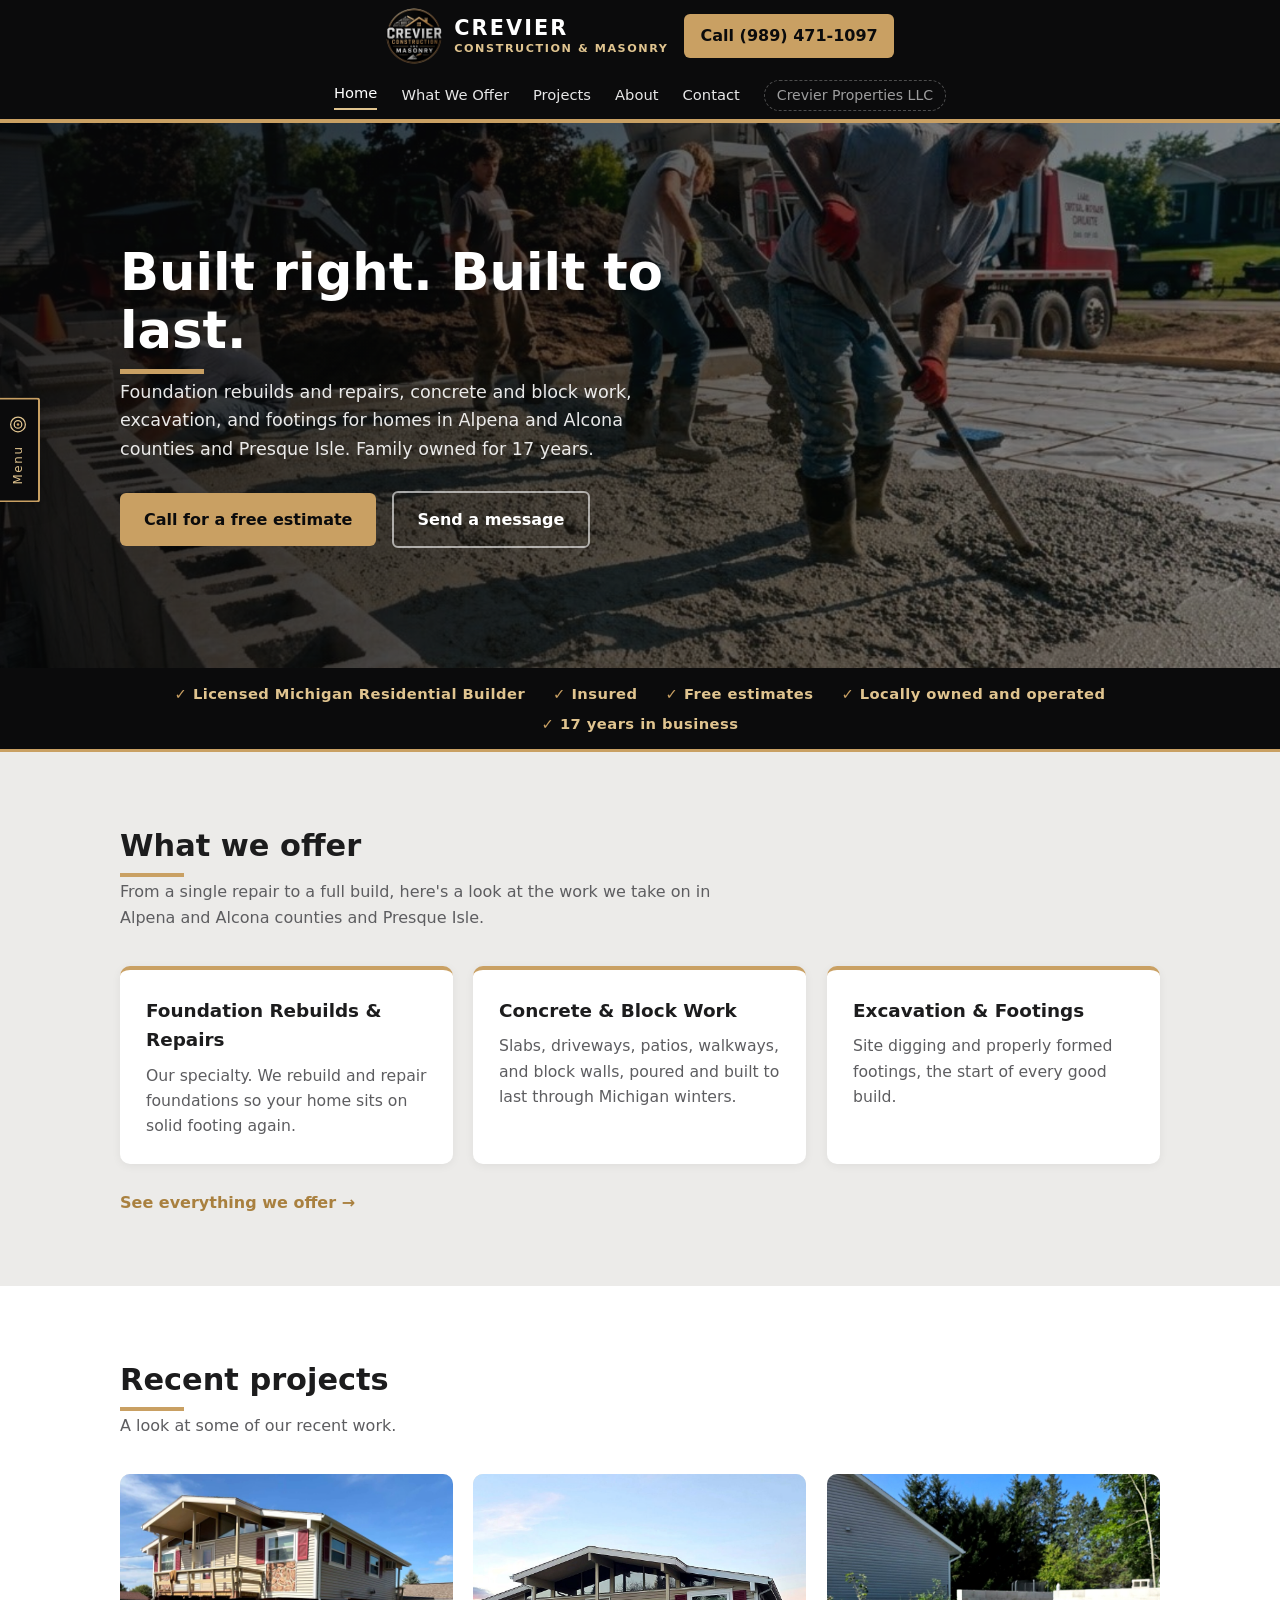
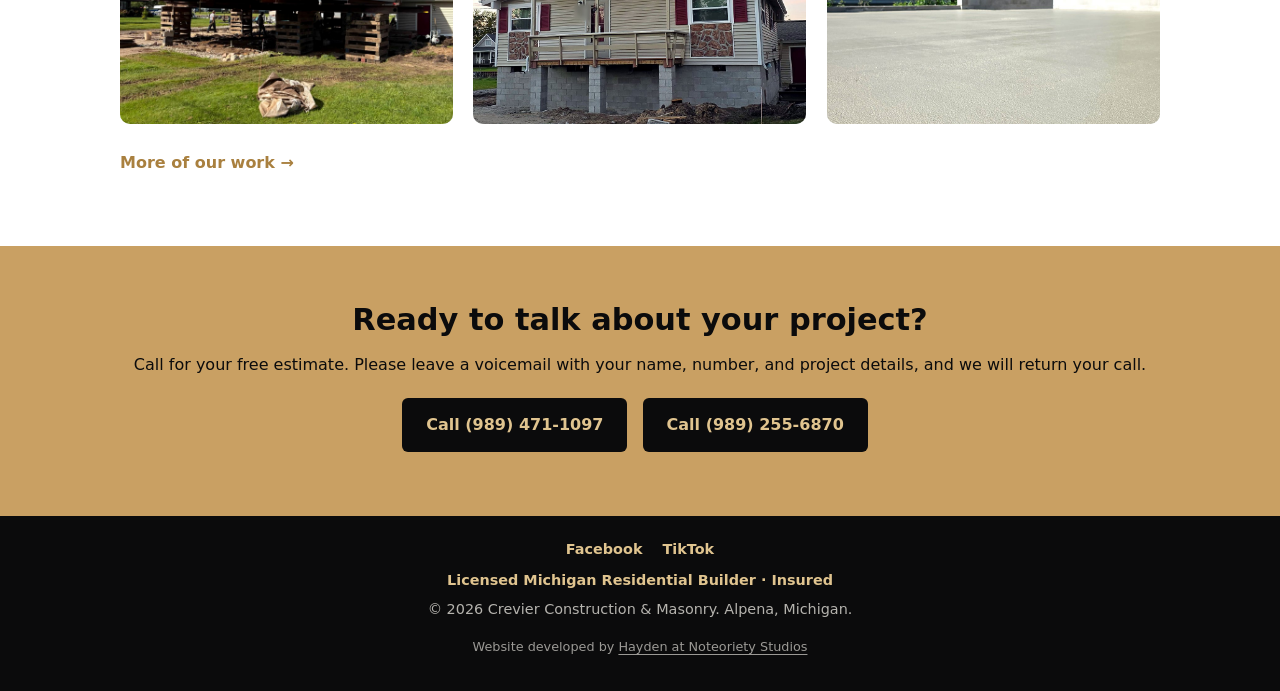
<file: index.html>
<!doctype html>
<html lang="en">
<head>
  <meta charset="utf-8">
  <meta name="viewport" content="width=device-width, initial-scale=1">
  <title>Crevier Construction &amp; Masonry | Alpena, Michigan</title>
  <meta name="description" content="Licensed Michigan residential builder serving Alpena and Alcona counties and Presque Isle. Foundation rebuilds and repairs, concrete and block work, excavation, and footings. Free estimates.">
  <meta property="og:type" content="website">
  <meta property="og:title" content="Crevier Construction &amp; Masonry | Alpena, Michigan">
  <meta property="og:description" content="Licensed Michigan residential builder serving Alpena and Alcona counties and Presque Isle. Foundation rebuilds and repairs, concrete and block work, excavation, and footings. Free estimates.">
  <meta property="og:image" content="https://crevierconstruction.com/logo/og-image.jpg">
  <meta name="theme-color" content="#0b0b0c">
  <link rel="stylesheet" href="/styles.css">
  <link rel="stylesheet" href="/fx.css">
  <link rel="stylesheet" href="/menu.css">
  <script>try{if(!sessionStorage.getItem('fxi')&&!matchMedia('(prefers-reduced-motion: reduce)').matches){document.documentElement.classList.add('fx-intro');sessionStorage.setItem('fxi','1')}}catch(e){}</script>
  <link rel="icon" href="/logo/favicon.png" type="image/png">
  <link rel="apple-touch-icon" href="/logo/apple-touch-icon.png">
</head>
<body>

  <header>
    <div class="wrap nav">
      <a class="brand" href="/" aria-label="Crevier Construction and Masonry, home"><img class="brand-mark" src="/logo/logo-mark.png" width="56" height="56" alt=""><span class="brand-text"><b>CREVIER</b><small>Construction &amp; Masonry</small></span></a>
      <nav>
        <a class="active" href="/">Home</a>
        <a href="/services">What We Offer</a>
        <a href="/projects">Projects</a>
        <a href="/about">About</a>
        <a href="/contact">Contact</a>
        <span class="tab-soon" title="Coming soon">Crevier Properties LLC</span>
      </nav>
        <a class="call-btn" href="tel:+19894711097">Call (989) 471-1097</a>
    </div>
  </header>

  <main>

    <section class="hero">
      <div class="wrap">
        <h1>Built right. Built to last.</h1>
        <p>Foundation rebuilds and repairs, concrete and block work, excavation, and footings for homes in Alpena and Alcona counties and Presque Isle. Family owned for 17 years.</p>
        <a class="btn btn-primary" href="tel:+19894711097">Call for a free estimate</a>
        <a class="btn btn-ghost" href="/contact">Send a message</a>
      </div>
    </section>

    <div class="trust">
      <div class="wrap">
        <ul>
          <li>Licensed Michigan Residential Builder</li>
          <li>Insured</li>
          <li>Free estimates</li>
          <li>Locally owned and operated</li>
          <li>17 years in business</li>
        </ul>
      </div>
    </div>

    <section>
      <div class="wrap">
        <h2>What we offer</h2>
        <p class="lead">From a single repair to a full build, here's a look at the work we take on in Alpena and Alcona counties and Presque Isle.</p>
        <div class="grid">
          <div class="card">
            <h3>Foundation Rebuilds &amp; Repairs</h3>
            <p>Our specialty. We rebuild and repair foundations so your home sits on solid footing again.</p>
          </div>
          <div class="card">
            <h3>Concrete &amp; Block Work</h3>
            <p>Slabs, driveways, patios, walkways, and block walls, poured and built to last through Michigan winters.</p>
          </div>
          <div class="card">
            <h3>Excavation &amp; Footings</h3>
            <p>Site digging and properly formed footings, the start of every good build.</p>
          </div>
        </div>
        <a class="more-link" href="/services">See everything we offer &rarr;</a>
      </div>
    </section>

    <section class="alt">
      <div class="wrap">
        <h2>Recent projects</h2>
        <p class="lead">A look at some of our recent work.</p>
        <div class="grid">
          <a class="photo has-img" href="/foundations-house-lifting">
            <img src="/images/house-lift-front.jpg" loading="lazy" alt="A house raised on timber cribbing and steel beams beside an open lawn">
          </a>
          <a class="photo has-img" href="/foundations-house-lifting">
            <img src="/images/house-new-block-foundation-dusk.jpg" loading="lazy" style="object-position: center 55%;" alt="A house with a deck set on a new concrete block foundation at dusk">
          </a>
          <a class="photo has-img" href="/concrete-pours">
            <img src="/images/smooth-slab-finish.jpg" loading="lazy" style="object-position: center 40%;" alt="A smooth finished concrete slab beside new block walls">
          </a>
        </div>
        <a class="more-link" href="/projects">More of our work &rarr;</a>
      </div>
    </section>

    <section class="cta">
      <div class="wrap">
        <h2>Ready to talk about your project?</h2>
        <p>Call for your free estimate. Please leave a voicemail with your name, number, and project details, and we will return your call.</p>
        <a class="btn btn-light" href="tel:+19894711097">Call (989) 471-1097</a>
        <a class="btn btn-light" href="tel:+19892556870">Call (989) 255-6870</a>
      </div>
    </section>

  </main>

  <footer>
    <div class="wrap">
      <div class="foot-social"><a href="https://www.facebook.com/share/19VRkH3K3u/" target="_blank" rel="noopener">Facebook</a><a href="https://www.tiktok.com/@crevier.construct" target="_blank" rel="noopener">TikTok</a></div>
      <div class="foot-lic">Licensed Michigan Residential Builder &middot; Insured</div>
      &copy; 2026 Crevier Construction &amp; Masonry. Alpena, Michigan.
      <div class="foot-credit">Website developed by <a href="https://noteinc.dev">Hayden at Noteoriety Studios</a></div>
    </div>
  </footer>

  <script src="/fx.js"></script>
  <script src="/menu.js"></script>
</body>
</html>
</file>
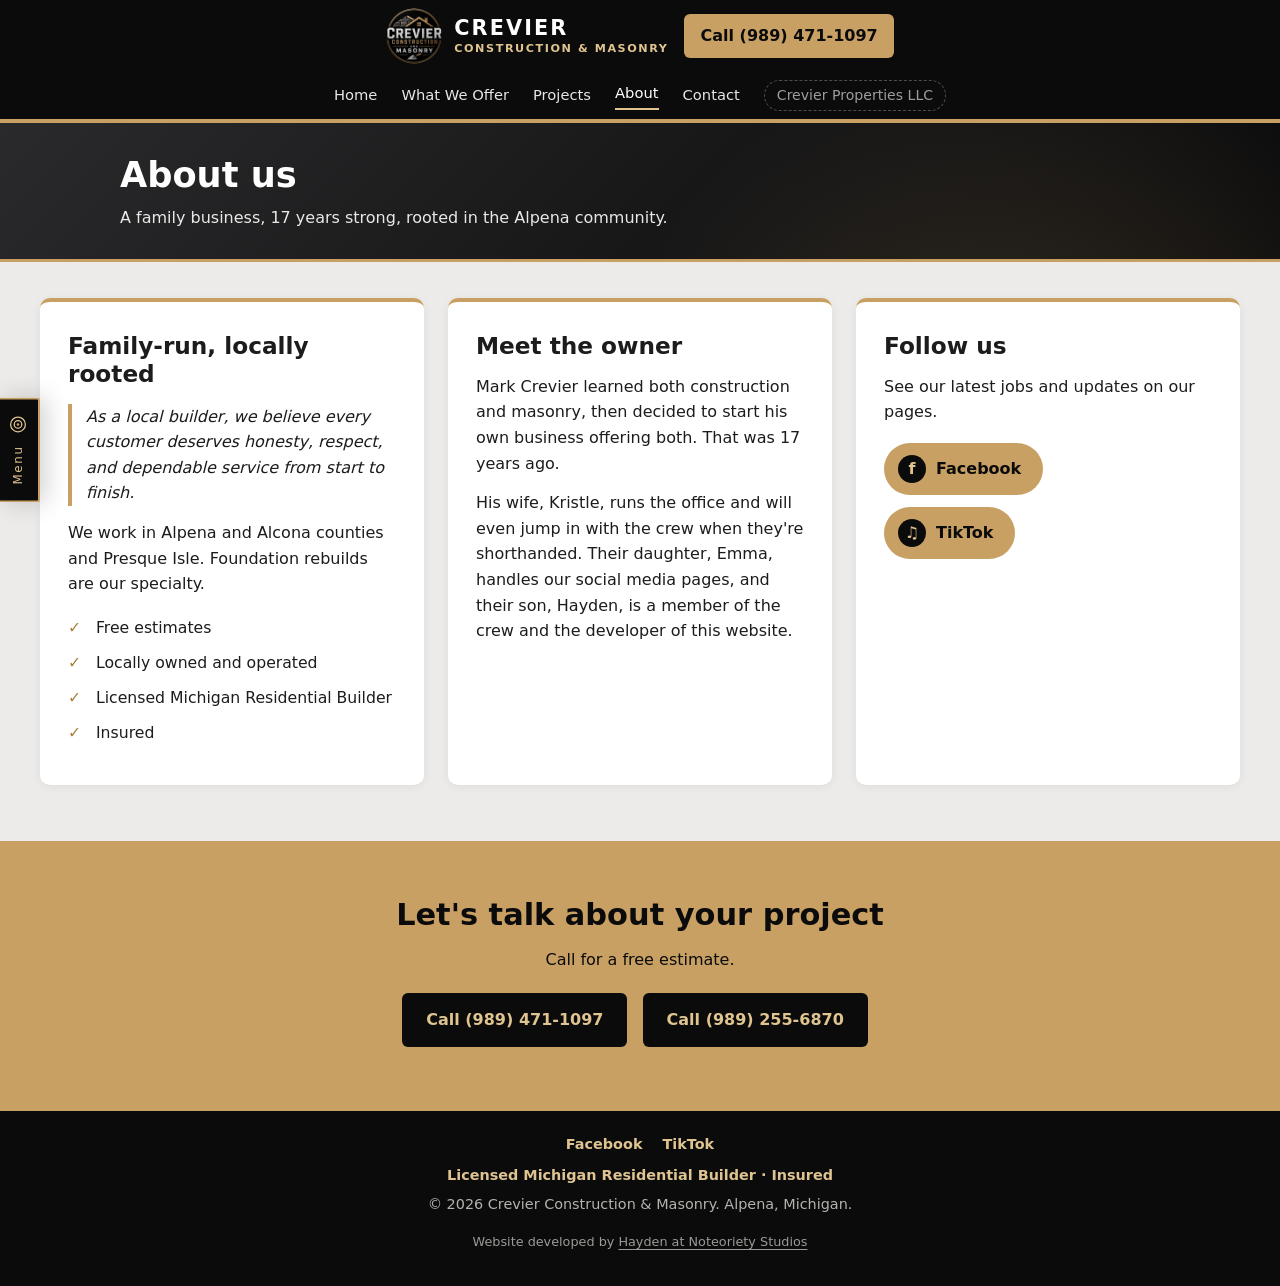
<file: about.html>
<!doctype html>
<html lang="en">
<head>
  <meta charset="utf-8">
  <meta name="viewport" content="width=device-width, initial-scale=1">
  <title>About | Crevier Construction &amp; Masonry</title>
  <meta name="description" content="Crevier Construction and Masonry is a family business serving Alpena and Alcona counties and Presque Isle.">
  <meta property="og:type" content="website">
  <meta property="og:title" content="About | Crevier Construction &amp; Masonry">
  <meta property="og:description" content="Crevier Construction and Masonry is a family business serving Alpena and Alcona counties and Presque Isle.">
  <meta property="og:image" content="https://crevierconstruction.com/logo/og-image.jpg">
  <meta name="theme-color" content="#0b0b0c">
  <link rel="stylesheet" href="/styles.css">
  <link rel="stylesheet" href="/fx.css">
  <link rel="stylesheet" href="/menu.css">
  <script>try{if(!sessionStorage.getItem('fxi')&&!matchMedia('(prefers-reduced-motion: reduce)').matches){document.documentElement.classList.add('fx-intro');sessionStorage.setItem('fxi','1')}}catch(e){}</script>
  <link rel="icon" href="/logo/favicon.png" type="image/png">
  <link rel="apple-touch-icon" href="/logo/apple-touch-icon.png">
</head>
<body>

  <header>
    <div class="wrap nav">
      <a class="brand" href="/" aria-label="Crevier Construction and Masonry, home"><img class="brand-mark" src="/logo/logo-mark.png" width="56" height="56" alt=""><span class="brand-text"><b>CREVIER</b><small>Construction &amp; Masonry</small></span></a>
      <nav>
        <a href="/">Home</a>
        <a href="/services">What We Offer</a>
        <a href="/projects">Projects</a>
        <a class="active" href="/about">About</a>
        <a href="/contact">Contact</a>
        <span class="tab-soon" title="Coming soon">Crevier Properties LLC</span>
      </nav>
      <a class="call-btn" href="tel:+19894711097">Call (989) 471-1097</a>
    </div>
  </header>

  <main>

    <div class="page-hero slim">
      <div class="wrap">
        <h1>About us</h1>
        <p>A family business, 17 years strong, rooted in the Alpena community.</p>
      </div>
    </div>

    <section class="about-section">
      <div class="wrap">
        <div class="about-cols">

          <div class="card">
            <h2>Family-run, locally rooted</h2>
            <p class="quote">As a local builder, we believe every customer deserves honesty, respect, and dependable service from start to finish.</p>
            <p>We work in Alpena and Alcona counties and Presque Isle. Foundation rebuilds are our specialty.</p>
            <ul class="checks">
              <li>Free estimates</li>
              <li>Locally owned and operated</li>
              <li>Licensed Michigan Residential Builder</li>
              <li>Insured</li>
            </ul>
          </div>

          <div class="card">
            <h2>Meet the owner</h2>
            <p>Mark Crevier learned both construction and masonry, then decided to start his own business offering both. That was 17 years ago.</p>
            <p>His wife, Kristle, runs the office and will even jump in with the crew when they're shorthanded. Their daughter, Emma, handles our social media pages, and their son, Hayden, is a member of the crew and the developer of this website.</p>
          </div>

          <div class="card">
            <h2>Follow us</h2>
            <p>See our latest jobs and updates on our pages.</p>
            <div class="social">
              <a class="social-btn" href="https://www.facebook.com/share/19VRkH3K3u/" target="_blank" rel="noopener"><span class="badge">f</span>Facebook</a>
              <a class="social-btn" href="https://www.tiktok.com/@crevier.construct" target="_blank" rel="noopener"><span class="badge">&#9835;</span>TikTok</a>
            </div>
          </div>

        </div>
      </div>
    </section>

    <section class="cta">
      <div class="wrap">
        <h2>Let's talk about your project</h2>
        <p>Call for a free estimate.</p>
        <a class="btn btn-light" href="tel:+19894711097">Call (989) 471-1097</a>
        <a class="btn btn-light" href="tel:+19892556870">Call (989) 255-6870</a>
      </div>
    </section>

  </main>

  <footer>
    <div class="wrap">
      <div class="foot-social"><a href="https://www.facebook.com/share/19VRkH3K3u/" target="_blank" rel="noopener">Facebook</a><a href="https://www.tiktok.com/@crevier.construct" target="_blank" rel="noopener">TikTok</a></div>
      <div class="foot-lic">Licensed Michigan Residential Builder &middot; Insured</div>
      &copy; 2026 Crevier Construction &amp; Masonry. Alpena, Michigan.
      <div class="foot-credit">Website developed by <a href="https://noteinc.dev">Hayden at Noteoriety Studios</a></div>
    </div>
  </footer>

  <script src="/fx.js"></script>
  <script src="/menu.js"></script>
</body>
</html>
</file>
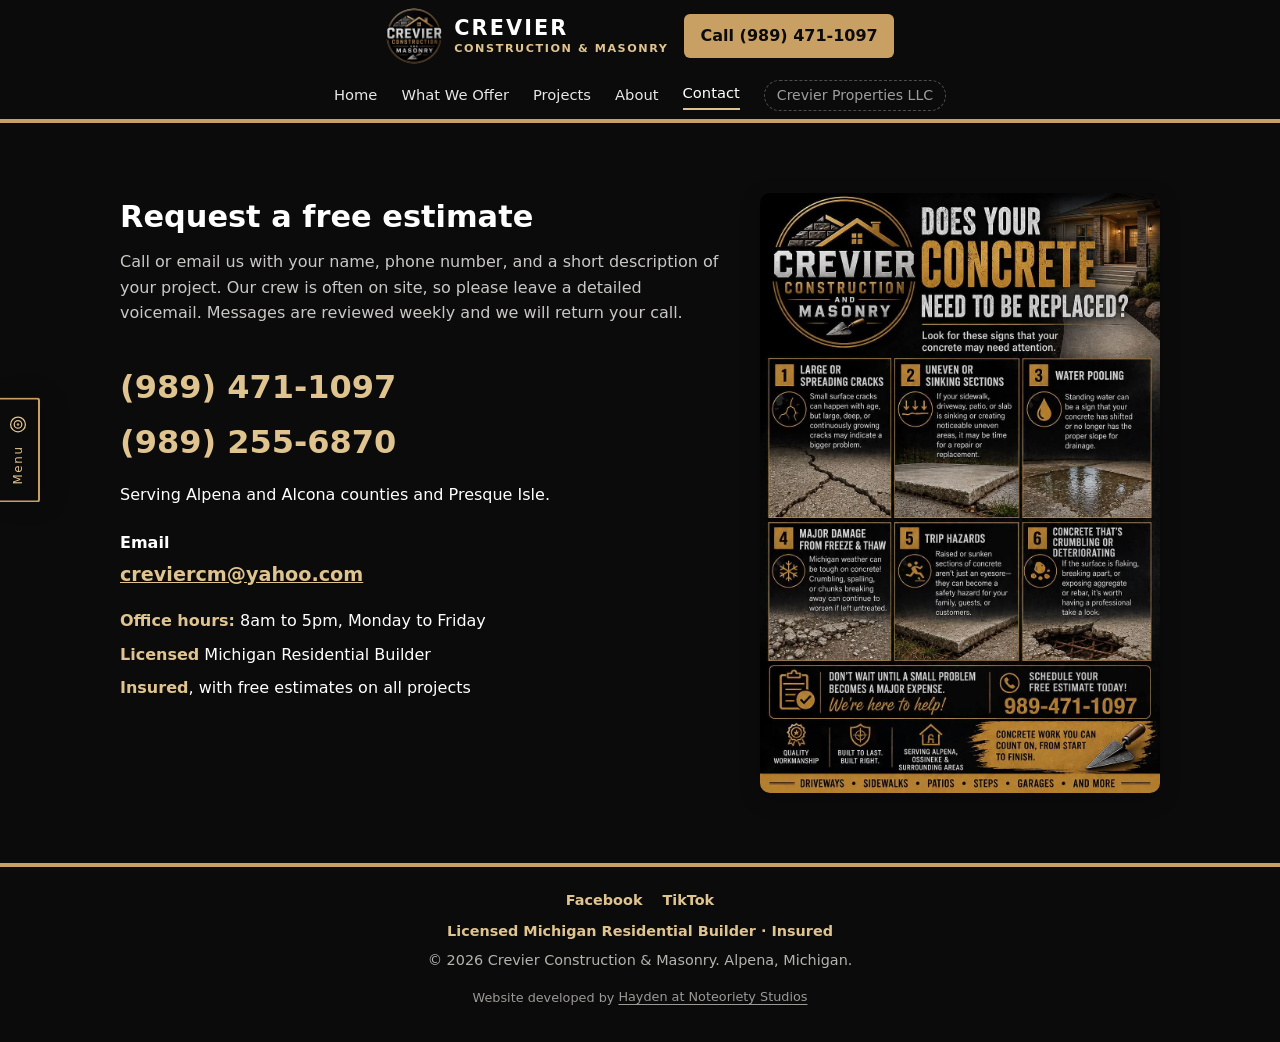
<file: contact.html>
<!doctype html>
<html lang="en">
<head>
  <meta charset="utf-8">
  <meta name="viewport" content="width=device-width, initial-scale=1">
  <title>Contact | Crevier Construction &amp; Masonry</title>
  <meta name="description" content="Call or email Crevier Construction and Masonry in Alpena, Michigan for a free estimate. Office hours 8am to 5pm, Monday to Friday.">
  <meta property="og:type" content="website">
  <meta property="og:title" content="Contact | Crevier Construction &amp; Masonry">
  <meta property="og:description" content="Call or email Crevier Construction and Masonry in Alpena, Michigan for a free estimate. Office hours 8am to 5pm, Monday to Friday.">
  <meta property="og:image" content="https://crevierconstruction.com/logo/og-image.jpg">
  <meta name="theme-color" content="#0b0b0c">
  <link rel="stylesheet" href="/styles.css">
  <link rel="stylesheet" href="/fx.css">
  <link rel="stylesheet" href="/menu.css">
  <script>try{if(!sessionStorage.getItem('fxi')&&!matchMedia('(prefers-reduced-motion: reduce)').matches){document.documentElement.classList.add('fx-intro');sessionStorage.setItem('fxi','1')}}catch(e){}</script>
  <link rel="icon" href="/logo/favicon.png" type="image/png">
  <link rel="apple-touch-icon" href="/logo/apple-touch-icon.png">
</head>
<body>

  <header>
    <div class="wrap nav">
      <a class="brand" href="/" aria-label="Crevier Construction and Masonry, home"><img class="brand-mark" src="/logo/logo-mark.png" width="56" height="56" alt=""><span class="brand-text"><b>CREVIER</b><small>Construction &amp; Masonry</small></span></a>
      <nav>
        <a href="/">Home</a>
        <a href="/services">What We Offer</a>
        <a href="/projects">Projects</a>
        <a href="/about">About</a>
        <a class="active" href="/contact">Contact</a>
        <span class="tab-soon" title="Coming soon">Crevier Properties LLC</span>
      </nav>
      <a class="call-btn" href="tel:+19894711097">Call (989) 471-1097</a>
    </div>
  </header>

  <main>

    <section class="contact">
      <div class="wrap">
        <div class="contact-split">
          <div>
            <h2>Request a free estimate</h2>
            <p class="lead">Call or email us with your name, phone number, and a short description of your project. Our crew is often on site, so please leave a detailed voicemail. Messages are reviewed weekly and we will return your call.</p>
            <div class="phones">
              <a class="big-phone" href="tel:+19894711097">(989) 471-1097</a>
              <a class="big-phone" href="tel:+19892556870">(989) 255-6870</a>
            </div>
            <p style="margin-top:14px;">Serving Alpena and Alcona counties and Presque Isle.</p>
            <p style="margin-top:22px;"><b>Email</b><br><a class="mail-link" href="mailto:creviercm@yahoo.com">creviercm@yahoo.com</a></p>
            <ul class="info-list">
              <li><b>Office hours:</b> 8am to 5pm, Monday to Friday</li>
              <li><b>Licensed</b> Michigan Residential Builder</li>
              <li><b>Insured</b>, with free estimates on all projects</li>
            </ul>
          </div>
          <a class="flyer" href="/images/concrete-replacement-signs.jpg" target="_blank" rel="noopener">
            <img src="/images/concrete-replacement-signs.jpg" width="1024" height="1536" alt="Crevier Construction and Masonry guide: six signs your concrete may need to be replaced. Call 989-471-1097 for a free estimate.">
          </a>
        </div>
      </div>
    </section>

  </main>

  <footer>
    <div class="wrap">
      <div class="foot-social"><a href="https://www.facebook.com/share/19VRkH3K3u/" target="_blank" rel="noopener">Facebook</a><a href="https://www.tiktok.com/@crevier.construct" target="_blank" rel="noopener">TikTok</a></div>
      <div class="foot-lic">Licensed Michigan Residential Builder &middot; Insured</div>
      &copy; 2026 Crevier Construction &amp; Masonry. Alpena, Michigan.
      <div class="foot-credit">Website developed by <a href="https://noteinc.dev">Hayden at Noteoriety Studios</a></div>
    </div>
  </footer>

  <script src="/fx.js"></script>
  <script src="/menu.js"></script>
</body>
</html>
</file>
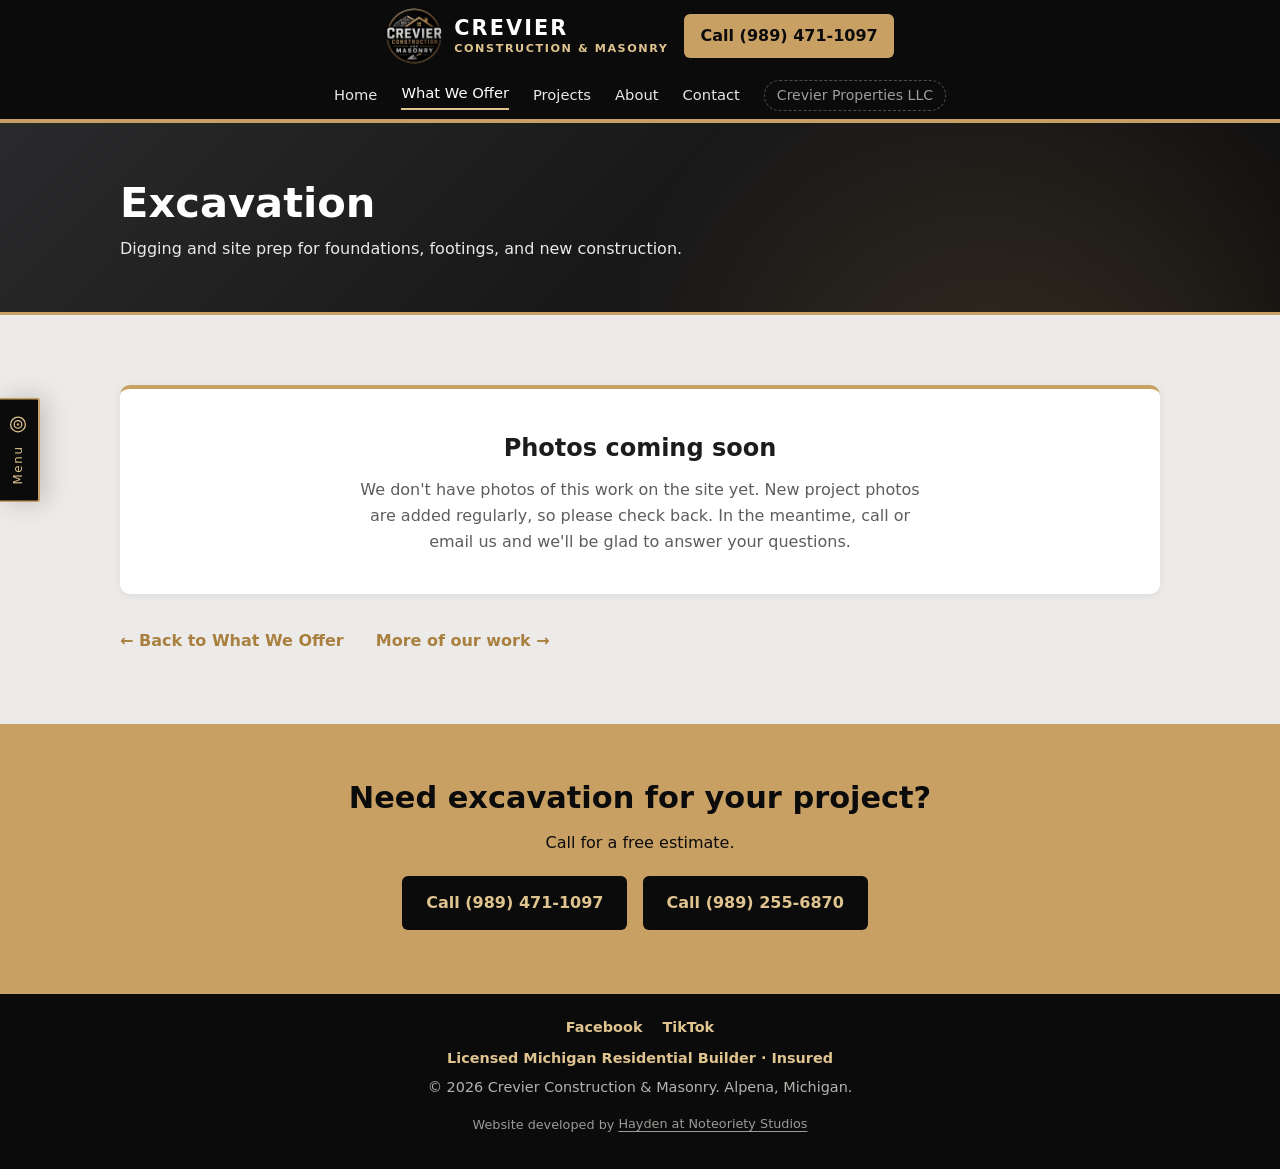
<file: excavation.html>
<!doctype html>
<html lang="en">
<head>
  <meta charset="utf-8">
  <meta name="viewport" content="width=device-width, initial-scale=1">
  <title>Excavation | Crevier Construction &amp; Masonry</title>
  <meta name="description" content="Excavation and site prep for foundations, footings, and new construction in Alpena and Alcona counties and Presque Isle.">
  <meta property="og:type" content="website">
  <meta property="og:title" content="Excavation | Crevier Construction &amp; Masonry">
  <meta property="og:description" content="Excavation and site prep for foundations, footings, and new construction in Alpena and Alcona counties and Presque Isle.">
  <meta property="og:image" content="https://crevierconstruction.com/logo/og-image.jpg">
  <meta name="theme-color" content="#0b0b0c">
  <link rel="stylesheet" href="/styles.css">
  <link rel="stylesheet" href="/fx.css">
  <link rel="stylesheet" href="/menu.css">
  <script>try{if(!sessionStorage.getItem('fxi')&&!matchMedia('(prefers-reduced-motion: reduce)').matches){document.documentElement.classList.add('fx-intro');sessionStorage.setItem('fxi','1')}}catch(e){}</script>
  <link rel="icon" href="/logo/favicon.png" type="image/png">
  <link rel="apple-touch-icon" href="/logo/apple-touch-icon.png">
</head>
<body>

  <header>
    <div class="wrap nav">
      <a class="brand" href="/" aria-label="Crevier Construction and Masonry, home"><img class="brand-mark" src="/logo/logo-mark.png" width="56" height="56" alt=""><span class="brand-text"><b>CREVIER</b><small>Construction &amp; Masonry</small></span></a>
      <nav>
        <a href="/">Home</a>
        <a class="active" href="/services">What We Offer</a>
        <a href="/projects">Projects</a>
        <a href="/about">About</a>
        <a href="/contact">Contact</a>
        <span class="tab-soon" title="Coming soon">Crevier Properties LLC</span>
      </nav>
      <a class="call-btn" href="tel:+19894711097">Call (989) 471-1097</a>
    </div>
  </header>

  <main>

    <div class="page-hero">
      <div class="wrap">
        <h1>Excavation</h1>
        <p>Digging and site prep for foundations, footings, and new construction.</p>
      </div>
    </div>

    <section>
      <div class="wrap">
        <div class="no-photos">
          <h2>Photos coming soon</h2>
          <p>We don't have photos of this work on the site yet. New project photos are added regularly, so please check back. In the meantime, call or email us and we'll be glad to answer your questions.</p>
        </div>
        <div class="backrow">
          <a class="more-link" href="/services">&larr; Back to What We Offer</a>
          <a class="more-link" href="/projects">More of our work &rarr;</a>
        </div>
      </div>
    </section>

    <section class="cta">
      <div class="wrap">
        <h2>Need excavation for your project?</h2>
        <p>Call for a free estimate.</p>
        <a class="btn btn-light" href="tel:+19894711097">Call (989) 471-1097</a>
        <a class="btn btn-light" href="tel:+19892556870">Call (989) 255-6870</a>
      </div>
    </section>

  </main>

  <footer>
    <div class="wrap">
      <div class="foot-social"><a href="https://www.facebook.com/share/19VRkH3K3u/" target="_blank" rel="noopener">Facebook</a><a href="https://www.tiktok.com/@crevier.construct" target="_blank" rel="noopener">TikTok</a></div>
      <div class="foot-lic">Licensed Michigan Residential Builder &middot; Insured</div>
      &copy; 2026 Crevier Construction &amp; Masonry. Alpena, Michigan.
      <div class="foot-credit">Website developed by <a href="https://noteinc.dev">Hayden at Noteoriety Studios</a></div>
    </div>
  </footer>

  <script src="/fx.js"></script>
  <script src="/menu.js"></script>
</body>
</html>
</file>
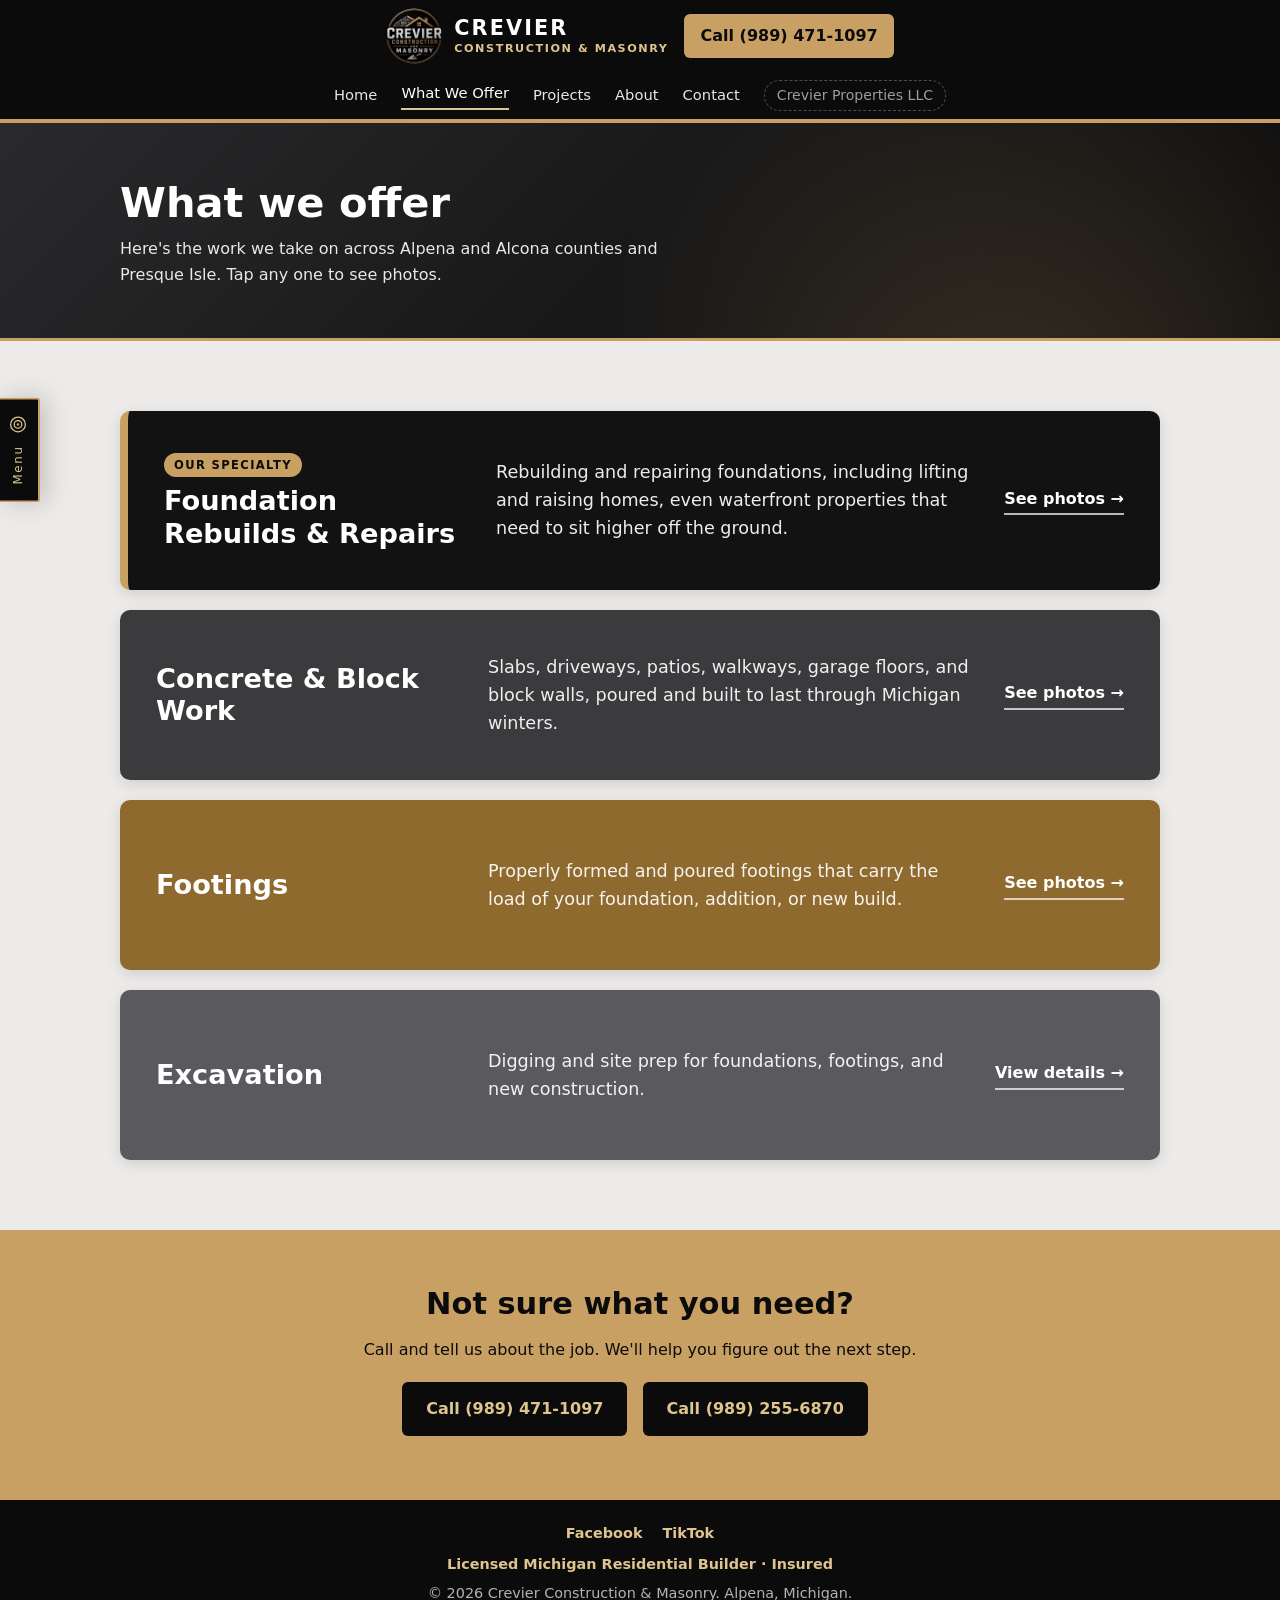
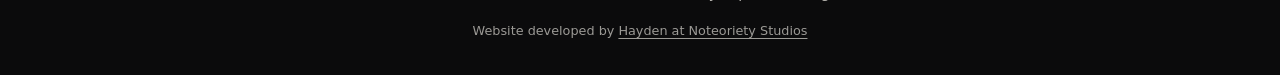
<file: services.html>
<!doctype html>
<html lang="en">
<head>
  <meta charset="utf-8">
  <meta name="viewport" content="width=device-width, initial-scale=1">
  <title>What We Offer | Crevier Construction &amp; Masonry</title>
  <meta name="description" content="Foundation rebuilds and repairs, concrete and block work, footings, and excavation in Alpena and Alcona counties and Presque Isle.">
  <meta property="og:type" content="website">
  <meta property="og:title" content="What We Offer | Crevier Construction &amp; Masonry">
  <meta property="og:description" content="Foundation rebuilds and repairs, concrete and block work, footings, and excavation in Alpena and Alcona counties and Presque Isle.">
  <meta property="og:image" content="https://crevierconstruction.com/logo/og-image.jpg">
  <meta name="theme-color" content="#0b0b0c">
  <link rel="stylesheet" href="/styles.css">
  <link rel="stylesheet" href="/fx.css">
  <link rel="stylesheet" href="/menu.css">
  <script>try{if(!sessionStorage.getItem('fxi')&&!matchMedia('(prefers-reduced-motion: reduce)').matches){document.documentElement.classList.add('fx-intro');sessionStorage.setItem('fxi','1')}}catch(e){}</script>
  <link rel="icon" href="/logo/favicon.png" type="image/png">
  <link rel="apple-touch-icon" href="/logo/apple-touch-icon.png">
</head>
<body>

  <header>
    <div class="wrap nav">
      <a class="brand" href="/" aria-label="Crevier Construction and Masonry, home"><img class="brand-mark" src="/logo/logo-mark.png" width="56" height="56" alt=""><span class="brand-text"><b>CREVIER</b><small>Construction &amp; Masonry</small></span></a>
      <nav>
        <a href="/">Home</a>
        <a class="active" href="/services">What We Offer</a>
        <a href="/projects">Projects</a>
        <a href="/about">About</a>
        <a href="/contact">Contact</a>
        <span class="tab-soon" title="Coming soon">Crevier Properties LLC</span>
      </nav>
      <a class="call-btn" href="tel:+19894711097">Call (989) 471-1097</a>
    </div>
  </header>

  <main>

    <div class="page-hero">
      <div class="wrap">
        <h1>What we offer</h1>
        <p>Here's the work we take on across Alpena and Alcona counties and Presque Isle. Tap any one to see photos.</p>
      </div>
    </div>

    <section>
      <div class="wrap">
        <div class="stack">
          <a class="card c1" href="/foundations-house-lifting">
            <div>
              <span class="tag">Our specialty</span>
              <h3>Foundation Rebuilds &amp; Repairs</h3>
            </div>
            <p>Rebuilding and repairing foundations, including lifting and raising homes, even waterfront properties that need to sit higher off the ground.</p>
            <span class="go">See photos &rarr;</span>
          </a>
          <a class="card c2" href="/concrete-pours">
            <h3>Concrete &amp; Block Work</h3>
            <p>Slabs, driveways, patios, walkways, garage floors, and block walls, poured and built to last through Michigan winters.</p>
            <span class="go">See photos &rarr;</span>
          </a>
          <a class="card c3" href="/footings">
            <h3>Footings</h3>
            <p>Properly formed and poured footings that carry the load of your foundation, addition, or new build.</p>
            <span class="go">See photos &rarr;</span>
          </a>
          <a class="card c4" href="/excavation">
            <h3>Excavation</h3>
            <p>Digging and site prep for foundations, footings, and new construction.</p>
            <span class="go">View details &rarr;</span>
          </a>
        </div>
      </div>
    </section>

    <section class="cta">
      <div class="wrap">
        <h2>Not sure what you need?</h2>
        <p>Call and tell us about the job. We'll help you figure out the next step.</p>
        <a class="btn btn-light" href="tel:+19894711097">Call (989) 471-1097</a>
        <a class="btn btn-light" href="tel:+19892556870">Call (989) 255-6870</a>
      </div>
    </section>

  </main>

  <footer>
    <div class="wrap">
      <div class="foot-social"><a href="https://www.facebook.com/share/19VRkH3K3u/" target="_blank" rel="noopener">Facebook</a><a href="https://www.tiktok.com/@crevier.construct" target="_blank" rel="noopener">TikTok</a></div>
      <div class="foot-lic">Licensed Michigan Residential Builder &middot; Insured</div>
      &copy; 2026 Crevier Construction &amp; Masonry. Alpena, Michigan.
      <div class="foot-credit">Website developed by <a href="https://noteinc.dev">Hayden at Noteoriety Studios</a></div>
    </div>
  </footer>

  <script src="/fx.js"></script>
  <script src="/menu.js"></script>
</body>
</html>
</file>
<file: styles.css>
:root {
  --gold: #c9a063;
  --gold-dark: #a9803f;
  --gold-light: #e0c48f;
  --black: #0b0b0c;
  --charcoal: #1c1c1d;
  --stone: #5d5d60;
  --cream: #ecebe9;
  --white: #ffffff;
}
* { box-sizing: border-box; margin: 0; padding: 0; }
html { scroll-behavior: smooth; }
body {
  font-family: system-ui, -apple-system, "Segoe UI", Roboto, sans-serif;
  color: var(--charcoal);
  background: var(--cream);
  line-height: 1.6;
}
a { color: inherit; }
.wrap { max-width: 1080px; margin: 0 auto; padding: 0 20px; }

/* Header */
header {
  background: var(--black);
  color: var(--white);
  position: sticky;
  top: 0;
  z-index: 10;
  border-bottom: 4px solid var(--gold);
}
.nav {
  display: flex;
  align-items: center;
  justify-content: space-between;
  padding: 8px 0;
  gap: 16px;
  flex-wrap: wrap;
}
.brand { display: flex; align-items: center; gap: 12px; text-decoration: none; }
.brand-mark { width: 56px; height: 56px; display: block; flex: none; border-radius: 50%; }
.brand-text { display: flex; flex-direction: column; line-height: 1.1; }
.brand-text b { font-size: 1.3rem; font-weight: 800; letter-spacing: .1em; }
.brand-text small { font-size: .7rem; font-weight: 600; letter-spacing: .14em; text-transform: uppercase; color: var(--gold-light); margin-top: 3px; }
nav a { text-decoration: none; margin-left: 18px; font-size: .95rem; opacity: .9; }
nav a:hover { opacity: 1; }
.nav.wrap { max-width: 1240px; }
.tab-soon {
  margin-left: 18px;
  font-size: .95rem;
  opacity: .6;
  cursor: default;
  border: 1px dashed rgba(255,255,255,.45);
  padding: 3px 12px;
  border-radius: 999px;
  white-space: nowrap;
}
.call-btn {
  background: var(--gold);
  color: var(--black);
  padding: 9px 16px;
  border-radius: 6px;
  font-weight: 700;
  text-decoration: none;
  white-space: nowrap;
}
.call-btn:hover { background: var(--gold-dark); }

/* Hero */
.hero {
  background:
    linear-gradient(90deg, rgba(8,8,9,.86) 0%, rgba(8,8,9,.62) 55%, rgba(8,8,9,.42) 100%),
    url("/images/hero.jpg") center 40% / cover no-repeat,
    #0b0b0c;
  color: var(--white);
  padding: 120px 0 110px;
}
.hero h1 { font-size: clamp(2rem, 5vw, 3.2rem); line-height: 1.15; max-width: 16ch; }
.hero p { margin: 18px 0 28px; max-width: 52ch; font-size: 1.1rem; opacity: .9; }
.btn {
  display: inline-block;
  padding: 14px 24px;
  border-radius: 6px;
  font-weight: 700;
  text-decoration: none;
  margin-right: 10px;
  margin-bottom: 10px;
}
.btn-primary { background: var(--gold); color: var(--black); }
.btn-primary:hover { background: var(--gold-dark); }
.btn-ghost { border: 2px solid rgba(255,255,255,.6); color: var(--white); }
.btn-ghost:hover { background: rgba(255,255,255,.1); }

/* Sections */
section { padding: 70px 0; }
section h2 { font-size: 1.9rem; margin-bottom: 8px; }
.lead { color: var(--stone); margin-bottom: 36px; max-width: 60ch; }
.alt { background: var(--white); }

/* Services */
.grid { display: grid; gap: 20px; grid-template-columns: repeat(auto-fit, minmax(250px, 1fr)); }
.card {
  background: var(--white);
  border-radius: 10px;
  padding: 26px;
  border-top: 4px solid var(--gold);
  box-shadow: 0 2px 10px rgba(0,0,0,.06);
}
.alt .card { background: var(--cream); box-shadow: none; }
.card h3 { margin-bottom: 8px; font-size: 1.15rem; }
.card p { color: var(--stone); font-size: .98rem; }

/* Projects */
.photo {
  aspect-ratio: 4 / 3;
  border-radius: 10px;
  background: #cfcdca;
  display: flex;
  align-items: flex-end;
  padding: 14px;
  color: var(--charcoal);
  font-weight: 600;
  font-size: .95rem;
}
.photo span { background: rgba(255,255,255,.85); padding: 4px 10px; border-radius: 4px; }

/* About */
.about { display: grid; gap: 36px; grid-template-columns: repeat(auto-fit, minmax(280px, 1fr)); align-items: center; }
.about p { margin-bottom: 14px; }
ul.checks { list-style: none; }
ul.checks li { padding-left: 28px; position: relative; margin-bottom: 10px; }
ul.checks li::before { content: "✓"; position: absolute; left: 0; color: var(--gold-dark); font-weight: 800; }

/* Contact */
.contact { background: var(--black); color: var(--white); }
.contact .lead { color: #c9c8c5; }
.contact-grid { display: grid; gap: 36px; grid-template-columns: repeat(auto-fit, minmax(280px, 1fr)); }
.big-phone { font-size: 2rem; font-weight: 800; text-decoration: none; color: var(--gold-light); }
form { display: grid; gap: 12px; }
label { font-size: .9rem; font-weight: 600; }
input, textarea {
  width: 100%;
  padding: 12px;
  border-radius: 6px;
  border: none;
  font: inherit;
  margin-top: 4px;
}
textarea { min-height: 110px; resize: vertical; }
button {
  background: var(--gold);
  color: var(--black);
  border: none;
  padding: 14px;
  border-radius: 6px;
  font: inherit;
  font-weight: 700;
  cursor: pointer;
}
button:hover { background: var(--gold-dark); }
.note { font-size: .85rem; color: #aab0ac; }

footer { background: var(--black); color: #b5b3ae; border-top: 4px solid var(--gold); text-align: center; padding: 22px 0; font-size: .9rem; }

/* Multi-page additions */
nav a.active { opacity: 1; border-bottom: 2px solid var(--gold-light); padding-bottom: 3px; }

.page-hero {
  background: linear-gradient(135deg, #2a2a2c 0%, #151516 60%, #0b0b0c 100%);
  border-bottom: 3px solid var(--gold);
  color: var(--white);
  padding: 56px 0 50px;
}
.page-hero h1 { font-size: clamp(1.8rem, 4vw, 2.6rem); line-height: 1.15; }
.page-hero p { margin-top: 10px; max-width: 56ch; opacity: .9; }

.more-link { display: inline-block; margin-top: 26px; font-weight: 700; color: var(--gold-dark); text-decoration: none; }
.more-link:hover { text-decoration: underline; }

/* Vertical offer list */
.stack { display: flex; flex-direction: column; gap: 20px; }
.stack .card {
  border-top: none;
  display: grid;
  grid-template-columns: 300px 1fr auto;
  gap: 10px 32px;
  align-items: center;
  min-height: 170px;
  padding: 40px 36px;
  color: var(--white);
  text-decoration: none;
  box-shadow: 0 4px 14px rgba(0,0,0,.12);
  transition: transform .2s ease, box-shadow .2s ease;
}
.stack .card:hover { transform: translateY(-4px); box-shadow: 0 10px 24px rgba(0,0,0,.2); }
.stack .card h3 { margin: 0; font-size: 1.7rem; line-height: 1.2; }
.stack .card p { color: rgba(255,255,255,.92); font-size: 1.1rem; }
.stack .card .go { font-weight: 700; white-space: nowrap; border-bottom: 2px solid rgba(255,255,255,.7); padding-bottom: 2px; }
.stack .c1 { background: #121213; border-left: 8px solid var(--gold); }
.stack .c2 { background: #3b3b3e; }
.stack .c3 { background: #8f6a2e; }
.stack .c4 { background: #5a5a5e; }
.stack .c5 { background: #26262a; }
.stack .c6 { background: #7a5c28; }
.stack .tag { display: inline-block; font-size: .72rem; font-weight: 800; letter-spacing: .12em; text-transform: uppercase; background: var(--gold); color: var(--black); padding: 3px 10px; border-radius: 999px; margin-bottom: 8px; }
@media (max-width: 800px) {
  .stack .card { grid-template-columns: 1fr; padding: 28px 24px; min-height: 0; }
  .stack .card .go { justify-self: start; }
}

.cta { background: var(--gold); color: var(--black); text-align: center; padding: 50px 0; }
.cta h2 { margin-bottom: 8px; }
.cta p { margin-bottom: 20px; opacity: .9; }
.cta .btn-light { background: var(--black); color: var(--gold-light); }
.cta .btn-light:hover { background: var(--charcoal); }

/* About page: three columns side by side */
.page-hero.slim { padding: 32px 0 28px; }
.page-hero.slim h1 { font-size: clamp(1.7rem, 3.5vw, 2.2rem); }
.about-section { padding: 36px 0 56px; }
.about-section > .wrap { max-width: 1240px; }
.about-cols { display: grid; grid-template-columns: repeat(3, 1fr); gap: 24px; align-items: stretch; }
.about-cols .card { padding: 30px 28px; }
.about-cols .card h2 { font-size: 1.45rem; line-height: 1.2; margin-bottom: 14px; }
.about-cols .card p { color: var(--charcoal); font-size: 1rem; margin-bottom: 14px; }
.about-cols .checks { margin-top: 18px; }
.about-cols .checks li { font-size: .98rem; }
.about-cols .social { flex-direction: column; align-items: flex-start; margin-top: 18px; }
@media (max-width: 900px) { .about-cols { grid-template-columns: 1fr; } }

/* Social links */
.social { display: flex; flex-wrap: wrap; gap: 12px; }
.social-btn {
  display: inline-flex;
  align-items: center;
  gap: 10px;
  padding: 12px 22px 12px 14px;
  border-radius: 999px;
  background: var(--gold);
  color: var(--black);
  font-weight: 700;
  text-decoration: none;
}
.social-btn:hover { background: var(--gold-dark); }
.social-btn .badge {
  width: 28px;
  height: 28px;
  border-radius: 50%;
  background: var(--black);
  color: var(--gold-light);
  display: inline-flex;
  align-items: center;
  justify-content: center;
  font-weight: 800;
  font-size: 1rem;
}
.foot-social { margin-bottom: 8px; }
.foot-social a { color: var(--gold-light); margin: 0 10px; font-weight: 600; text-decoration: none; }
.foot-social a:hover { text-decoration: underline; }

/* Photo gallery */
.group { margin-bottom: 52px; scroll-margin-top: 130px; }
.group:last-child { margin-bottom: 0; }
.group h2 { font-size: 1.5rem; margin-bottom: 16px; padding-left: 14px; border-left: 5px solid var(--gold); }

.collage { display: grid; grid-template-columns: repeat(3, 1fr); gap: 14px; }
.tile {
  display: block;
  position: relative;
  aspect-ratio: 4 / 3;
  border-radius: 10px;
  overflow: hidden;
  background: #d9dcd8;
  line-height: 0;
}
.tile[hidden] { display: none; }
.collage.n1 { grid-template-columns: minmax(0, 420px); }
.collage.n4 { grid-template-columns: repeat(2, 1fr); }
.backrow { display: flex; flex-wrap: wrap; gap: 8px 32px; margin-top: 8px; }
.tile img { width: 100%; height: 100%; object-fit: cover; display: block; transition: transform .35s ease; }
.tile:hover img { transform: scale(1.04); }

/* Photos on the home page */
.photo.has-img { padding: 0; position: relative; overflow: hidden; text-decoration: none; background: #d9dcd8; }
.photo.has-img img { position: absolute; inset: 0; width: 100%; height: 100%; object-fit: cover; transition: transform .35s ease; }
.photo.has-img:hover img { transform: scale(1.04); }
.photo.has-img span { position: relative; margin: 14px; }

/* Photo viewer */
.lb {
  position: fixed;
  inset: 0;
  background: rgba(8,8,9,.94);
  display: none;
  align-items: center;
  justify-content: center;
  z-index: 50;
  padding: 20px;
}
.lb.open { display: flex; }
.lb figure { max-width: min(1100px, 100%); display: flex; flex-direction: column; align-items: center; gap: 12px; color: var(--white); }
.lb img { max-width: 100%; max-height: 80vh; border-radius: 6px; object-fit: contain; }
.lb figcaption { font-weight: 600; text-align: center; }
.lb button {
  position: absolute;
  background: rgba(255,255,255,.16);
  color: var(--white);
  width: 46px;
  height: 46px;
  padding: 0;
  border-radius: 50%;
  font-size: 1.6rem;
  line-height: 1;
}
.lb button:hover { background: rgba(255,255,255,.3); }
.lb .x { top: 16px; right: 16px; }
.lb .prev { left: 14px; top: 50%; transform: translateY(-50%); }
.lb .next { right: 14px; top: 50%; transform: translateY(-50%); }

@media (max-width: 900px) { .collage, .collage.n4 { grid-template-columns: repeat(2, 1fr); } .collage.n1 { grid-template-columns: minmax(0, 420px); } }
@media (max-width: 480px) {
  .collage { gap: 10px; }
  .lb .prev, .lb .next { top: auto; bottom: 18px; transform: none; }
}

@media (max-width: 1280px) {
  .nav { justify-content: center; }
  nav { order: 3; width: 100%; display: flex; justify-content: center; align-items: center; flex-wrap: wrap; gap: 6px 0; }
  nav a { margin: 0 12px; font-size: .92rem; }
  .tab-soon { margin: 0 12px; font-size: .88rem; }
}
@media (max-width: 900px) {
  header { position: static; }
  .group { scroll-margin-top: 20px; }
}
@media (max-width: 640px) {
  nav a { margin: 0 8px; }
  .tab-soon { margin: 0 8px; }
  .hero { padding: 70px 0; background-position: 60% 40%; }
  .page-hero { padding: 40px 0 36px; }
  section { padding: 50px 0; }
}

/* Trust band + extras */
.trust { background: var(--black); color: var(--gold-light); border-bottom: 3px solid var(--gold); }
.trust ul { list-style: none; display: flex; flex-wrap: wrap; justify-content: center; gap: 6px 28px; padding: 14px 0; font-size: .92rem; font-weight: 700; letter-spacing: .03em; }
.trust li::before { content: "\2713\00a0"; color: var(--gold); }
.foot-lic { margin-bottom: 6px; color: var(--gold-light); font-weight: 600; }
.quote { border-left: 4px solid var(--gold); padding-left: 14px; font-style: italic; margin: 16px 0; }
.phones { display: flex; flex-direction: column; gap: 4px; }
.info-list { list-style: none; margin-top: 18px; }
.info-list li { margin-bottom: 8px; }
.info-list b { color: var(--gold-light); }
.mail-link { display: inline-block; margin-top: 4px; color: var(--gold-light); font-weight: 700; font-size: 1.2rem; }

/* Concrete replacement guide */
.flyer-block { display: grid; grid-template-columns: 1fr minmax(260px, 420px); gap: 36px; align-items: center; margin-top: 56px; padding-top: 48px; border-top: 3px solid var(--gold); }
.flyer-text h2 { font-size: 1.7rem; margin-bottom: 14px; }
.flyer-text p { margin-bottom: 14px; max-width: 52ch; }
.flyer { display: block; border-radius: 10px; overflow: hidden; line-height: 0; box-shadow: 0 6px 20px rgba(0,0,0,.25); }
.flyer img { width: 100%; height: auto; display: block; }
@media (max-width: 800px) { .flyer-block { grid-template-columns: 1fr; } .flyer { order: 2; max-width: 420px; } }
.flyer-block.home { margin-top: 0; padding-top: 0; border-top: none; }
.flyer-section { background: var(--white); }
.flyer-text .more-link { margin-left: 8px; }
.contact-grid.with-flyer { grid-template-columns: 1fr minmax(260px, 400px); align-items: start; }
@media (max-width: 800px) { .contact-grid.with-flyer { grid-template-columns: 1fr; } .contact-grid.with-flyer .flyer { max-width: 400px; } }
.contact-split { display: grid; grid-template-columns: 1fr minmax(260px, 400px); gap: 40px; align-items: start; }
@media (max-width: 800px) { .contact-split { grid-template-columns: 1fr; } .contact-split .flyer { max-width: 400px; } }

/* Pages with no photos yet */
.no-photos { background: var(--white); border-top: 4px solid var(--gold); border-radius: 10px; padding: 40px 32px; text-align: center; box-shadow: 0 2px 10px rgba(0,0,0,.06); }
.no-photos h2 { margin-bottom: 10px; font-size: 1.5rem; }
.no-photos p { color: var(--stone); max-width: 56ch; margin: 0 auto; }
.foot-credit { margin-top: 4px; font-size: .8rem; opacity: .85; }
.foot-credit a { color: inherit; text-decoration: underline; text-underline-offset: 3px; display: inline-flex; align-items: center; min-height: 44px; }

.more-btn { display: block; margin: 22px auto 0; background: var(--black); color: var(--gold-light); border: 2px solid var(--gold); padding: 12px 28px; border-radius: 999px; font-weight: 700; cursor: pointer; }
.more-btn:hover { background: var(--charcoal); }
</file>
<file: fx.css>
/* Motion and polish. Colors, layout and type are untouched: this only adds movement.
   Loaded after styles.css. Everything is switched off when the visitor asks for reduced motion. */

@media (prefers-reduced-motion: no-preference) {

  html { --ix: 0s; }
  html.fx-intro { --ix: 1.55s; }
  @view-transition { navigation: auto; }

  /* ---------- opening curtain: logo, gold line, then the curtain lifts (once per visit) ---------- */
  html.fx-intro::before {
    content: ""; position: fixed; inset: 0; z-index: 9998; background: #0b0b0c; pointer-events: none;
    animation: fxCurtain 1s cubic-bezier(.75,0,.2,1) 1.25s forwards;
  }
  html.fx-intro::after {
    content: ""; position: fixed; left: 50%; top: 50%; width: 104px; height: 104px; margin: -66px 0 0 -52px;
    z-index: 9999; pointer-events: none; border-radius: 50%;
    background: url("/logo/logo-mark.png") center / contain no-repeat;
    animation: fxLogo 1.9s cubic-bezier(.2,.8,.2,1) both;
  }
  html.fx-intro body::before {
    content: ""; position: fixed; left: 50%; top: 50%; width: 0; height: 3px; margin: 64px 0 0 -70px; z-index: 9999;
    background: var(--gold); pointer-events: none;
    animation: fxLine 1s cubic-bezier(.2,.8,.2,1) .3s forwards, fxLineOut .35s ease 1.3s forwards;
  }
  @keyframes fxCurtain { to { transform: translateY(-101%); } }
  @keyframes fxLogo { 0% { opacity: 0; transform: scale(.7); } 22%, 66% { opacity: 1; transform: none; } 100% { opacity: 0; transform: scale(1.08) translateY(-14px); } }
  @keyframes fxLine { to { width: 140px; } }
  @keyframes fxLineOut { to { opacity: 0; } }

  /* ---------- header ---------- */
  header { transition: box-shadow .3s ease; }
  header.is-scrolled { box-shadow: 0 8px 26px rgba(0,0,0,.45); }
  .brand-mark { transition: transform .5s cubic-bezier(.2,.7,.2,1); }
  .brand:hover .brand-mark { transform: rotate(-10deg) scale(1.08); }
  nav a:not(.active):not(.call-btn) { position: relative; }
  nav a:not(.active):not(.call-btn)::after {
    content: ""; position: absolute; left: 0; right: 0; bottom: -3px; height: 2px;
    background: var(--gold-light); transform: scaleX(0); transform-origin: left;
    transition: transform .3s cubic-bezier(.2,.7,.2,1);
  }
  nav a:not(.active):not(.call-btn):hover::after { transform: scaleX(1); }
  .call-btn { transition: background .2s, transform .2s, box-shadow .2s; }
  .call-btn:hover { box-shadow: 0 6px 18px rgba(201,160,99,.4); }

  .fx-progress {
    position: fixed; top: 0; left: 0; right: 0; height: 4px; z-index: 9990;
    background: linear-gradient(90deg, var(--gold-dark), var(--gold-light));
    transform: scaleX(0); transform-origin: left; pointer-events: none;
  }

  /* ---------- hero ---------- */
  .hero { position: relative; overflow: hidden; isolation: isolate; background: #0b0b0c; }
  .hero .wrap { position: relative; z-index: 1; }
  .hero::before {
    content: ""; position: absolute; inset: -5%; z-index: -1;
    background:
      linear-gradient(90deg, rgba(8,8,9,.86) 0%, rgba(8,8,9,.62) 55%, rgba(8,8,9,.42) 100%),
      url("/images/hero.jpg") center 40% / cover no-repeat;
    transform-origin: 62% 42%;
    translate: 0 var(--py, 0px);
    animation: fxLand 2.4s cubic-bezier(.2,.8,.2,1) var(--ix) backwards, fxPush 30s ease-in-out calc(var(--ix) + 2.4s) infinite alternate;
    will-change: transform, filter;
  }
  @keyframes fxLand { from { transform: scale(1.25); filter: blur(10px) brightness(.5); } }
  @keyframes fxPush { from { transform: scale(1); } to { transform: scale(1.1); } }
  @media (max-width: 640px) { .hero::before { background-position: 60% 40%; } }
  /* a pool of gold light follows the cursor */
  .hero::after {
    content: ""; position: absolute; inset: 0; z-index: 0; pointer-events: none; opacity: 0; transition: opacity .5s;
    background: radial-gradient(560px circle at var(--mx, 70%) var(--my, 35%), rgba(201,160,99,.26), transparent 62%);
  }
  .hero:hover::after { opacity: 1; }

  .fx-word { display: inline-block; animation: fxWord .9s cubic-bezier(.2,.8,.2,1) calc(var(--ix) + .15s + var(--wi, 0) * .09s) backwards; }
  @keyframes fxWord { from { opacity: 0; transform: translateY(70%) rotate(5deg); filter: blur(7px); } }
  .hero h1 { position: relative; }
  .hero h1::after {
    content: ""; position: absolute; left: 0; bottom: -14px; width: 84px; height: 5px; background: var(--gold);
    transform-origin: left; animation: fxBar .9s cubic-bezier(.2,.8,.2,1) calc(var(--ix) + .9s) backwards;
  }
  @keyframes fxBar { from { transform: scaleX(0); } }
  .hero p { animation: fxRise .9s cubic-bezier(.2,.8,.2,1) calc(var(--ix) + .55s) backwards; }
  .hero .btn-primary { animation: fxRise .9s cubic-bezier(.2,.8,.2,1) calc(var(--ix) + .75s) backwards, fxRing 3.2s ease calc(var(--ix) + 3s) infinite; }
  .hero .btn-ghost { animation: fxRise .9s cubic-bezier(.2,.8,.2,1) calc(var(--ix) + .88s) backwards; }
  @keyframes fxRise { from { opacity: 0; transform: translateY(30px); } }
  @keyframes fxRing { 0% { box-shadow: 0 0 0 0 rgba(201,160,99,.6); } 70%, 100% { box-shadow: 0 0 0 18px rgba(201,160,99,0); } }

  /* ---------- buttons: magnetic, with a shine ---------- */
  .btn, .call-btn { translate: var(--bx, 0px) var(--by, 0px); }
  .btn { position: relative; transition: background .2s, transform .2s, box-shadow .25s, translate .2s ease-out; }
  .btn:hover { transform: translateY(-3px); box-shadow: 0 10px 24px rgba(0,0,0,.28); }
  .btn::after {
    content: ""; position: absolute; inset: 0; pointer-events: none; border-radius: inherit;
    background: linear-gradient(105deg, transparent 35%, rgba(255,255,255,.4) 50%, transparent 65%) 160% 0 / 250% 100% no-repeat;
  }
  .btn:hover::after { background-position: -60% 0; transition: background-position .7s ease; }

  /* ---------- cards and photos: 3D tilt that follows the cursor ---------- */
  [data-tilt] {
    transform: perspective(900px) rotateX(var(--rx, 0deg)) rotateY(var(--ry, 0deg));
    transition: transform .6s cubic-bezier(.2,.8,.2,1), box-shadow .3s ease;
    will-change: transform;
  }
  [data-tilt].is-tilting { transition: transform .12s ease-out, box-shadow .3s ease; }
  .grid .card[data-tilt]:hover, .about-cols .card[data-tilt]:hover {
    transform: perspective(900px) rotateX(var(--rx, 0deg)) rotateY(var(--ry, 0deg)) translateY(-6px);
    box-shadow: 0 18px 38px rgba(0,0,0,.18);
  }
  .photo.has-img[data-tilt]:hover, .tile[data-tilt]:hover { box-shadow: 0 18px 38px rgba(0,0,0,.28); }
  .tile::after, .photo.has-img::after {
    content: ""; position: absolute; left: 0; right: 0; bottom: 0; height: 5px; background: var(--gold);
    transform: scaleX(0); transform-origin: left; transition: transform .45s cubic-bezier(.2,.7,.2,1); pointer-events: none;
  }
  .tile:hover::after, .photo.has-img:hover::after { transform: scaleX(1); }
  /* photos drift against the scroll */
  .tile img, .photo.has-img img { scale: 1.12; translate: 0 var(--ty, 0px); transition: transform .7s cubic-bezier(.2,.7,.2,1); }

  /* headings get a gold bar that draws itself */
  section:not(.cta):not(.contact) > .wrap > h2 { position: relative; }
  section:not(.cta):not(.contact) > .wrap > h2::after {
    content: ""; position: absolute; left: 0; bottom: -6px; width: 64px; height: 4px; background: var(--gold);
    transform: scaleX(0); transform-origin: left;
  }
  section:not(.cta):not(.contact) > .wrap > h2.in::after { animation: fxBarTo .9s cubic-bezier(.2,.8,.2,1) .35s forwards; }
  @keyframes fxBarTo { to { transform: scaleX(1); } }

  /* ---------- gold band: a glint that sweeps, and light that follows the cursor ---------- */
  .cta { position: relative; overflow: hidden; }
  .cta .wrap { position: relative; }
  .cta::before {
    content: ""; position: absolute; inset: 0; pointer-events: none;
    background: linear-gradient(110deg, transparent 38%, rgba(255,255,255,.32) 50%, transparent 62%);
    transform: translateX(-110%); animation: fxGlint 7s ease-in-out 1.5s infinite;
  }
  @keyframes fxGlint { 0% { transform: translateX(-110%); } 35%, 100% { transform: translateX(110%); } }

  /* ---------- inner page banners ---------- */
  .page-hero { position: relative; overflow: hidden; }
  .page-hero > * { position: relative; }
  .page-hero::before {
    content: ""; position: absolute; width: 70%; aspect-ratio: 1; right: -15%; top: -60%;
    background: radial-gradient(closest-side, rgba(201,160,99,.22), transparent);
    pointer-events: none; animation: fxDrift 14s ease-in-out infinite alternate;
  }
  @keyframes fxDrift { from { transform: translate(0,0); } to { transform: translate(-22%, 34%); } }
  .page-hero h1 { animation: fxRise .9s cubic-bezier(.2,.8,.2,1) calc(var(--ix) + .1s) backwards; }
  .page-hero p { animation: fxRise .9s cubic-bezier(.2,.8,.2,1) calc(var(--ix) + .25s) backwards; }

  /* ---------- reveal on scroll: slide in from the side, photos wipe open ---------- */
  .rv { opacity: 0; }
  .rv.in { opacity: 1; animation: fxReveal .95s cubic-bezier(.2,.8,.2,1) var(--d, 0s) backwards; }
  @keyframes fxReveal { from { opacity: 0; transform: translate(var(--dx, 0px), 48px) scale(.96); } }
  .photo.rv.in, .tile.rv.in { animation-name: fxWipe; animation-duration: 1.1s; }
  @keyframes fxWipe { from { opacity: 1; clip-path: inset(0 0 100% 0); transform: translateY(24px); } to { clip-path: inset(0 0 0 0); } }
  .trust li.rv.in { animation-name: fxPop; animation-duration: .6s; }
  @keyframes fxPop { from { opacity: 0; transform: translateY(14px) scale(.9); } }

  /* ---------- photo viewer ---------- */
  .lb.open { animation: fxFade .25s ease; }
  .lb.open img { animation: fxZoom .4s cubic-bezier(.2,.8,.2,1); }
  @keyframes fxFade { from { opacity: 0; } }
  @keyframes fxZoom { from { opacity: 0; transform: scale(.94); } }
}
</file>
<file: menu.css>
/* Crevier menu. A clean white panel, like a clinic corridor: thin type, hairline rules, one ring as the mark.
   Rows open like sliding doors, one gold line sweeps down the panel, and a small readout says what each page is. */

.xmb-tab {
  position: fixed; left: 0; top: 50%; z-index: 60; translate: 0 -50%;
  display: grid; justify-items: center; gap: 12px; padding: 16px 10px 16px 9px;
  border: 2px solid #c9a063; border-left: 0; border-radius: 0 3px 3px 0; cursor: pointer;
  background: #0b0b0c; color: #e0c48f; font: inherit;
  box-shadow: 6px 0 24px rgba(0, 0, 0, 0.18);
  transition: translate 0.35s ease, opacity 0.35s ease, padding 0.25s ease;
}
.xmb-tab:hover { padding-left: 13px; }
.xmb-tab:focus-visible { outline: 2px solid #e0c48f; outline-offset: 2px; }
.xmb-tab__ring { width: 18px; height: 18px; display: block; }
.xmb-tab__ring circle { fill: none; stroke: currentColor; stroke-width: 1.4; }
.xmb-tab__ring .dot { fill: #c9a063; stroke: none; }
.xmb-tab__txt { writing-mode: vertical-rl; rotate: 180deg; font-size: 0.74rem; font-weight: 500; letter-spacing: 0.14em; }
html.xmb-open .xmb-tab { translate: -110% -50%; opacity: 0; pointer-events: none; }
body:has(.lb.open) .xmb-tab { display: none; }
html.xmb-open { overflow: hidden; }

.xmb { position: fixed; inset: 0; z-index: 500; }
.xmb[hidden] { display: none; }
.xmb__dim { position: absolute; inset: 0; background: rgba(8, 10, 12, 0.5); opacity: 0; transition: opacity 0.4s ease; }
.xmb.is-open .xmb__dim { opacity: 1; }

.xmb__panel {
  position: absolute; left: 0; top: 0; bottom: 0; width: min(430px, 92vw); overflow: hidden; overflow: clip;
  display: flex; flex-direction: column; color: #14161a;
  background:
    repeating-linear-gradient(90deg, rgba(20, 22, 26, 0.035) 0 1px, transparent 1px 56px),
    linear-gradient(180deg, #f4f3f1 0%, #ecebe9 100%);
  box-shadow: 30px 0 80px rgba(0, 0, 0, 0.35);
  translate: -102% 0; transition: translate 0.5s cubic-bezier(0.2, 0.8, 0.2, 1);
}
.xmb.is-open .xmb__panel { translate: 0 0; }
/* one gold line sweeps down the panel as it opens */
.xmb__panel::after {
  content: ""; position: absolute; left: 0; right: 0; top: 0; height: 2px; background: linear-gradient(90deg, transparent, #c9a063 30%, #c9a063 70%, transparent);
  opacity: 0; pointer-events: none;
}
.xmb.is-open .xmb__panel::after { animation: xmbSweep 1.1s cubic-bezier(0.5, 0, 0.2, 1) 0.15s 1 both; }
@keyframes xmbSweep { 0% { top: 0; opacity: 0; } 12% { opacity: 1; } 88% { opacity: 1; } 100% { top: 100%; opacity: 0; } }

.xmb__head { flex: none; display: flex; align-items: center; gap: 14px; padding: 22px 64px 18px 28px; background: #0b0b0c; color: #fff; border-bottom: 4px solid #c9a063; }
.xmb__mark { width: 34px; height: 34px; flex: none; }
.xmb__mark circle { fill: none; stroke: #ecebe9; stroke-width: 1.3; }
.xmb__mark .arc { stroke: #c9a063; stroke-width: 2.4; stroke-linecap: round; }
.xmb__mark .dot { fill: #c9a063; stroke: none; }
.xmb__mark g { transform-origin: 50% 50%; }
.xmb.is-open .xmb__mark .spin { animation: xmbSpin 1.4s cubic-bezier(0.3, 0.7, 0.2, 1) 0.2s 1 both; }
@keyframes xmbSpin { from { transform: rotate(-200deg); } to { transform: rotate(0); } }
.xmb__brand { font-size: 1.22rem; font-weight: 600; letter-spacing: 0.12em; line-height: 1.1; }
.xmb__brand small { display: block; margin-top: 4px; font-size: 0.74rem; font-weight: 400; letter-spacing: 0.03em; color: #e0c48f; }
.xmb__close {
  position: absolute; top: 20px; right: 18px; width: 36px; height: 36px; padding: 0; border-radius: 50%; cursor: pointer;
  border: 1px solid #c9a063; background: transparent; color: #ecebe9; font-size: 1.15rem; line-height: 1;
}
.xmb__close:hover { background: #c9a063; color: #0b0b0c; }
.xmb__close:focus-visible { outline: 2px solid #e0c48f; outline-offset: 2px; }
.xmb__row:focus-visible, .xmb__call:focus-visible { outline: 2px solid #a9803f; outline-offset: -2px; }

/* the pages: a plain ruled list; the four services are indented under What we offer */
.xmb__list { flex: 1 1 auto; min-height: 0; overflow-y: auto; padding: 8px 0; display: flex; flex-direction: column; justify-content: center; overscroll-behavior: contain; }
.xmb__row {
  position: relative; flex: none; display: flex; align-items: center; gap: 16px; text-decoration: none; color: #14161a;
  padding: 0 28px; height: clamp(40px, 6.4vh, 56px); font-size: clamp(1.05rem, 2.7vh, 1.4rem); font-weight: 400; letter-spacing: 0;
  border-bottom: 1px solid #d6d4d0; -webkit-tap-highlight-color: transparent;
  clip-path: inset(0 100% 0 0); transition: clip-path 0.6s cubic-bezier(0.6, 0, 0.2, 1) calc(var(--i) * 45ms + 0.2s);
}
.xmb.is-open .xmb__row { clip-path: inset(0 0 0 0); }
.xmb__row.sub { height: clamp(32px, 4.9vh, 42px); font-size: clamp(0.92rem, 2.1vh, 1.05rem); padding-left: 62px; color: #3a4047; }
.xmb__row.sub .xmb__ring { width: 8px; height: 8px; }
.xmb__ring { flex: none; width: 11px; height: 11px; border-radius: 50%; border: 1px solid #8a9199; position: relative; transition: border-color 0.25s, transform 0.3s ease; }
.xmb__row::before { /* the gold rule that draws across on hover */
  content: ""; position: absolute; left: 0; right: 0; bottom: -1px; height: 1px; background: #a9803f; transform: scaleX(0); transform-origin: left; transition: transform 0.4s cubic-bezier(0.3, 0.7, 0.2, 1);
}
.xmb__row:hover::before, .xmb__row:focus-visible::before { transform: scaleX(1); }
.xmb__row:hover .xmb__ring, .xmb__row:focus-visible .xmb__ring { border-color: #a9803f; transform: scale(1.25); }
.xmb__row:hover, .xmb__row:focus-visible { background: rgba(169, 128, 63, 0.06); outline: none; }
.xmb__row.is-here { font-weight: 700; }
.xmb__row.is-here .xmb__ring { border-color: #a9803f; }
.xmb__row.is-here .xmb__ring::after { content: ""; position: absolute; inset: 2px; border-radius: 50%; background: #a9803f; }
.xmb__row.sub.is-here .xmb__ring::after { inset: 1px; }

/* what the page you are pointing at is, in one line */
.xmb__foot { flex: none; border-top: 1px solid #d6d4d0; padding: 14px 28px 20px; display: grid; gap: 14px; background: #f6f5f3; }
.xmb__read { margin: 0; min-height: 2.5em; font-size: 0.86rem; line-height: 1.3; color: #5d646c; display: flex; align-items: center; }
.xmb__call {
  display: flex; align-items: center; justify-content: center; gap: 10px; height: 46px; border-radius: 2px; text-decoration: none;
  background: #c9a063; color: #0b0b0c; font-weight: 700; font-size: 0.98rem; letter-spacing: 0.01em; transition: background 0.25s, color 0.25s;
}
.xmb__call:hover { background: #0b0b0c; color: #e0c48f; }
.xmb__call svg { width: 16px; height: 16px; fill: none; stroke: currentColor; stroke-width: 1.6; stroke-linecap: round; stroke-linejoin: round; }

@media (max-height: 560px) {
  .xmb__head { padding-top: 14px; padding-bottom: 12px; }
  .xmb__close { top: 12px; }
  .xmb__row { height: 36px; font-size: 1rem; }
  .xmb__row.sub { height: 30px; }
  .xmb__foot { padding: 10px 28px 12px; gap: 8px; }
  .xmb__read { display: none; }
  .xmb__call { height: 40px; }
}
@media (max-width: 560px) {
  .xmb-tab, .xmb-tab:hover {
    top: auto; left: auto; right: 10px; bottom: 10px; translate: 0 0; grid-auto-flow: column; align-items: center; gap: 9px;
    padding: 0 16px; height: 42px; border: 2px solid #c9a063; border-radius: 999px; box-shadow: 0 6px 22px rgba(0, 0, 0, 0.4);
  }
  html.xmb-open .xmb-tab { translate: 0 150%; }
  .xmb-tab__txt { writing-mode: horizontal-tb; rotate: none; font-size: 0.8rem; }
  .xmb__row { padding: 0 22px; }
  .xmb__row.sub { padding-left: 52px; }
  .xmb__head, .xmb__foot { padding-left: 22px; }
  .xmb__foot { padding-right: 22px; }
}
@media (prefers-reduced-motion: reduce) {
  .xmb__panel, .xmb__row, .xmb__dim, .xmb-tab, .xmb__ring, .xmb__row::before { transition: none; }
  .xmb__row { clip-path: none; }
  .xmb.is-open .xmb__panel::after, .xmb.is-open .xmb__mark .spin { animation: none; }
}
</file>
